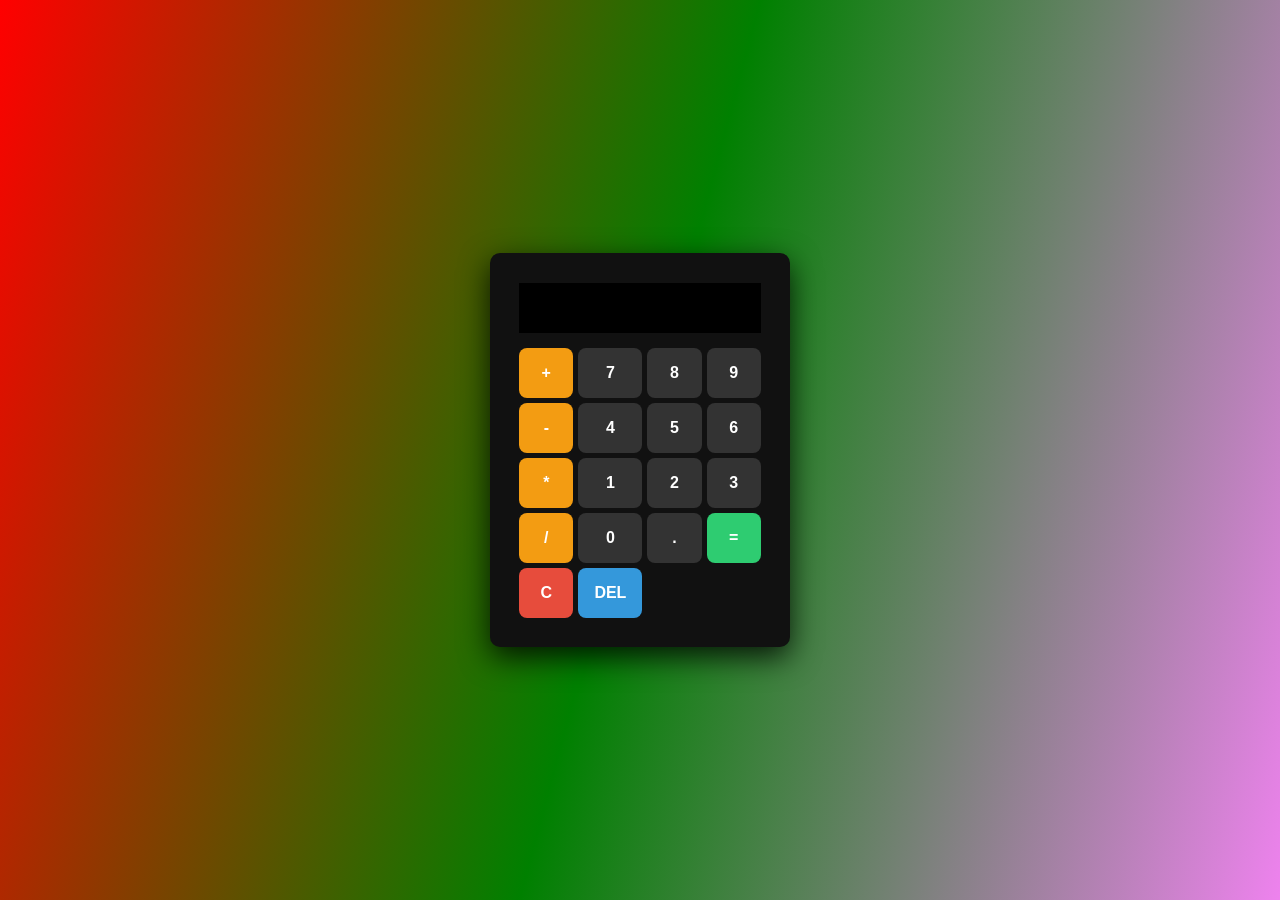
<file: Calculator/index.html>
<!DOCTYPE html>
<html lang="en">
<head>
    <meta charset="UTF-8">
    <meta name="viewport" content="width=device-width, initial-scale=1.0">
    <title>Document</title>
    <link rel="stylesheet" href="style.css">
</head>
<body>
    <main id="calaculator">
        <!--Screen Section-->
            <div class="display" id="display"></div>
         <!--Button Section-->
         <div class="button-container">
            <!--Number Buttons-->
            <div id="buttons">
                <button class="operator">+</button>
                <button class="number">7</button>
                <button class="number">8</button>
                <button class="number">9</button>
                <button class="operator">-</button>
                <button class="number">4</button>
                <button class="number">5</button>
                <button class="number">6</button>
                <button class="operator">*</button>
                <button class="number">1</button>
                <button class="number">2</button>
                <button class="number">3</button>
                <button class="operator">/</button>
                <button class="number">0</button>
                <button class="number">.</button>
                <button class="equal">=</button>
                <button class="clear">C</button>
                <button class="delete">DEL</button>
            </div>
            <!--Symbols Buttons-->
        </div>
    </main>
    <script src="script.js"></script>
</body>
</html>
</file>
<file: Calculator/style.css>
*
{
    padding:0;
    margin: 0;
    box-sizing: border-box;
}
body
{
    display: flex;
    align-items: center;
    justify-content: center;
    background: linear-gradient(105deg, red, green, violet);
    /*background: linear-gradient(135deg, #1f1f1f, #2c3e50);*/
    height: 100vh;
    margin: 0;
}
main
{
    padding: 1.825rem;
    background-color:#111;
    border-radius: 0.625rem;
    max-width: 18.75rem;
    box-shadow: 0 0.625rem 1.875rem rgba(0, 0, 0, 0.831);
}
#display
{
    width: 100%;
    text-align: right;
    font-size: 1.5rem;
    height: 3.125rem;
    padding: 0.625rem;
    color: #00ff00;
    background-color: #000;
    border:none;
    margin-bottom: 0.9375rem;
    overflow-x: auto;
}
#buttons
{
    display: grid;
    grid-template-columns: repeat(4, 1fr);
    gap: 0.3125rem;
}
button
{
    font-weight: bold;
    cursor: pointer;
    border: none;
    border-radius: 0.5rem;
    padding:1rem;
    font-size: 1rem;
    transition: 0.2s;
}
button:hover
{
    transform:scale(1.05);
}
.operator
{
    background: #f39c12;
    color:white;
}
.equal
{
    background: #2ecc71;
    color: white;
}
.clear
{
    background:#e74c3c;
    color:white;
}
.delete
{
    background: #3498db;
    color:white;
}
.number
{
    background:#333;
    color:white;
}
</file>
<file: CodeAlpha_calculator/style.css>
*
{
    padding:0;
    margin: 0;
    box-sizing: border-box;
}
body
{
    display: flex;
    align-items: center;
    justify-content: center;
    background: linear-gradient(105deg, red, green, violet);
    /*background: linear-gradient(135deg, #1f1f1f, #2c3e50);*/
    height: 100vh;
    margin: 0;
}
main
{
    padding: 1.825rem;
    background-color:#111;
    border-radius: 0.625rem;
    max-width: 18.75rem;
    box-shadow: 0 0.625rem 1.875rem rgba(0, 0, 0, 0.831);
}
#display
{
    width: 100%;
    text-align: right;
    font-size: 1.5rem;
    height: 3.125rem;
    padding: 0.625rem;
    color: #00ff00;
    background-color: #000;
    border:none;
    margin-bottom: 0.9375rem;
    overflow-x: auto;
}
#buttons
{
    display: grid;
    grid-template-columns: repeat(4, 1fr);
    gap: 0.3125rem;
}
button
{
    font-weight: bold;
    cursor: pointer;
    border: none;
    border-radius: 0.5rem;
    padding:1rem;
    font-size: 1rem;
    transition: 0.2s;
}
button:hover
{
    transform:scale(1.05);
}
.operator
{
    background: #f39c12;
    color:white;
}
.equal
{
    background: #2ecc71;
    color: white;
}
.clear
{
    background:#e74c3c;
    color:white;
}
.delete
{
    background: #3498db;
    color:white;
}
.number
{
    background:#333;
    color:white;
}
</file>
